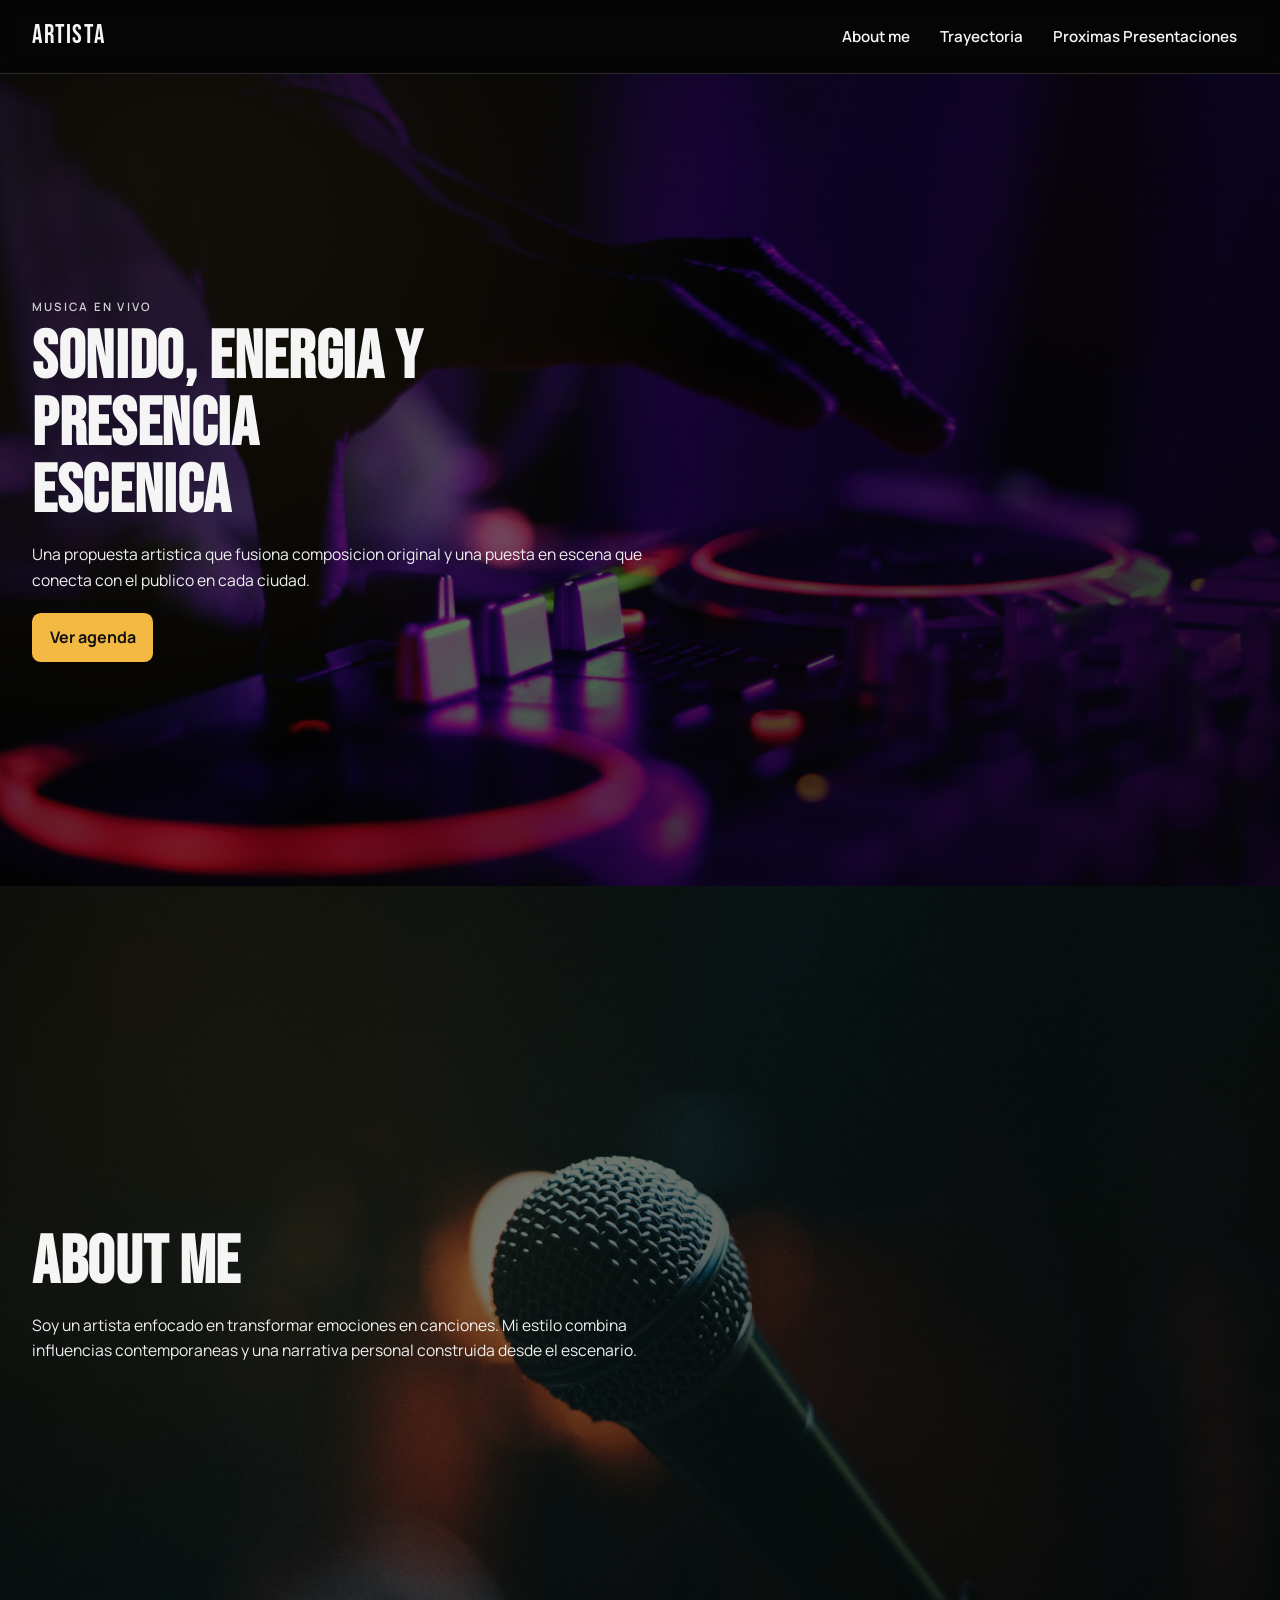
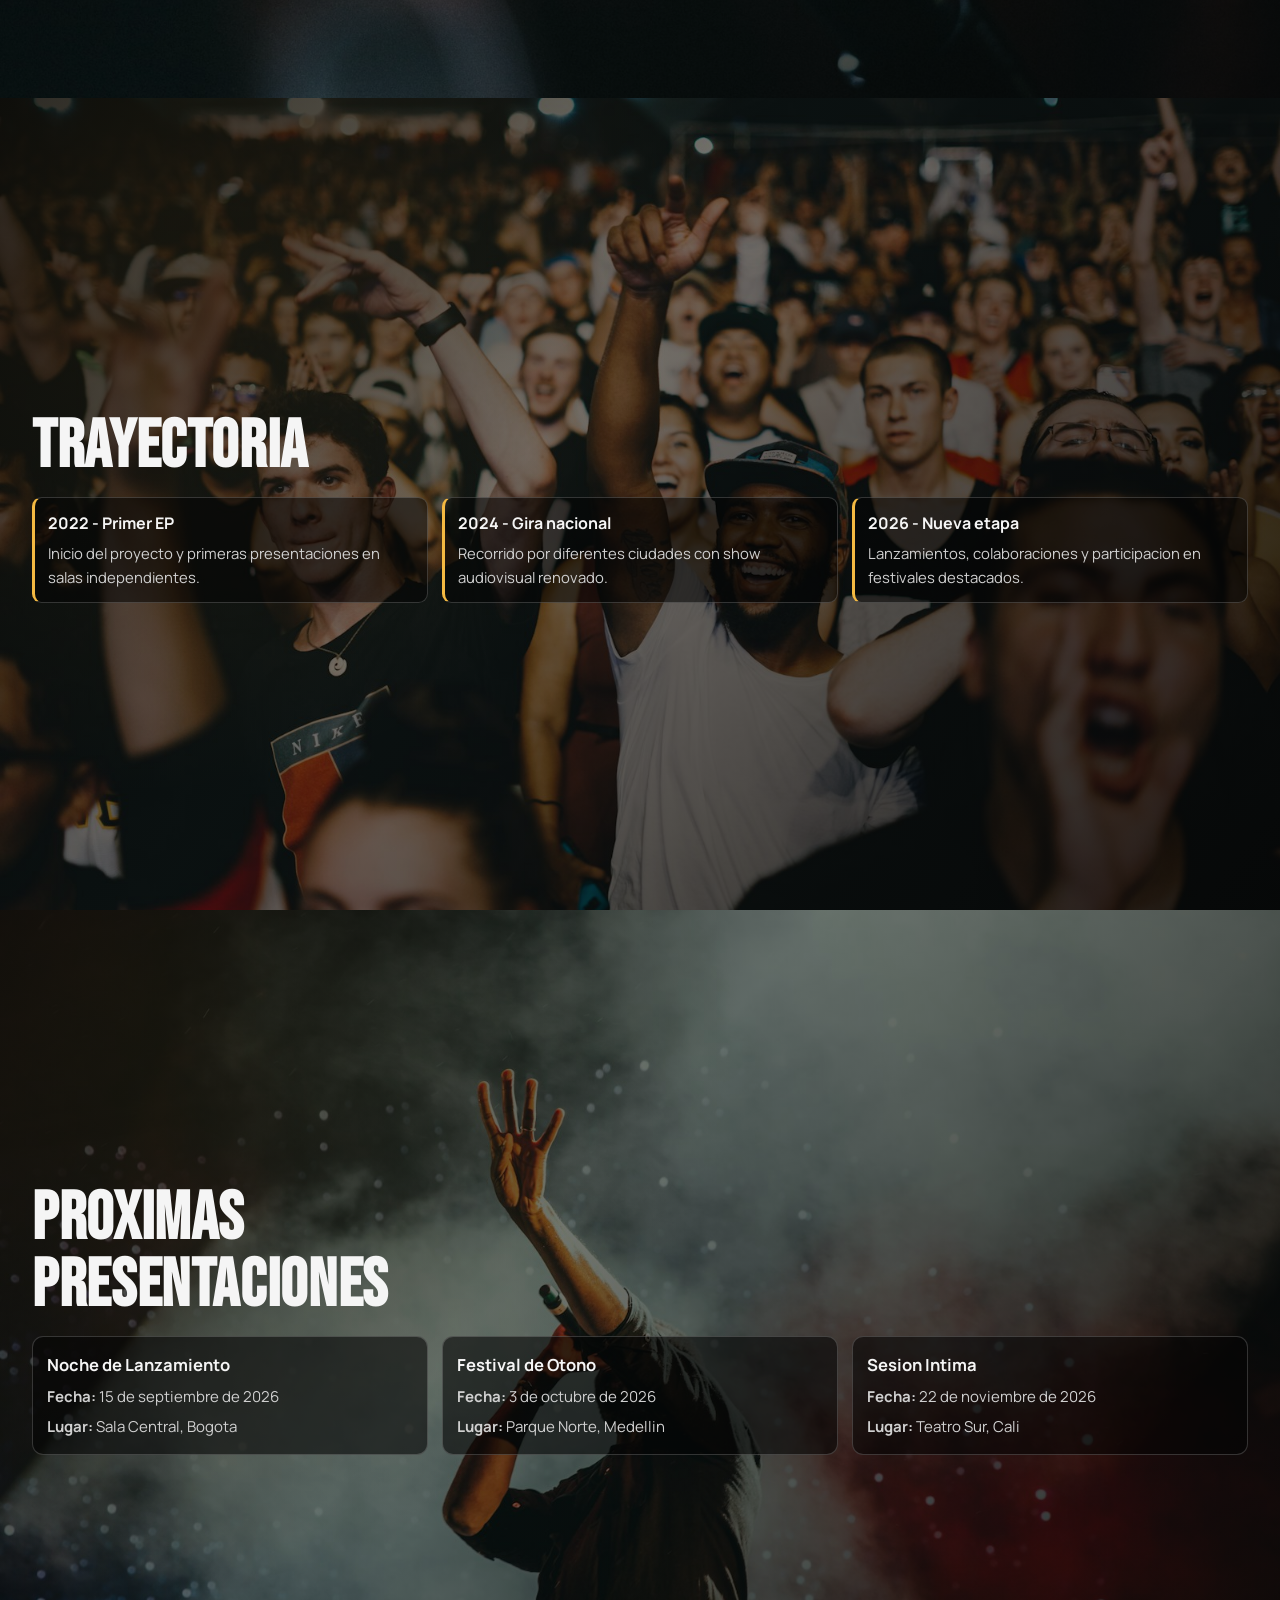
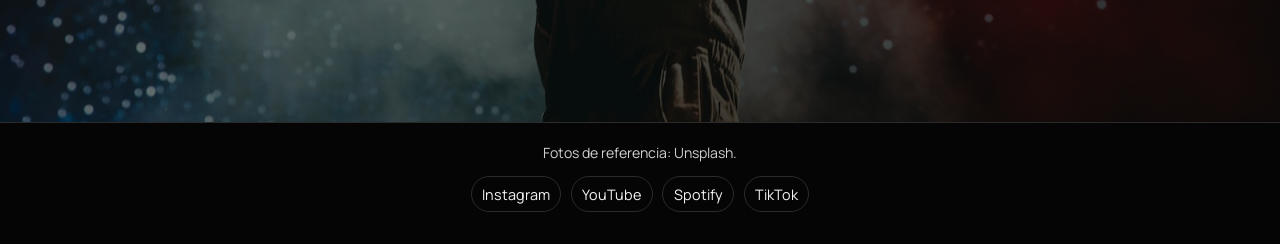
<file: index.html>
<!DOCTYPE html>
<html lang="es">
	<head>
		<meta charset="UTF-8" />
		<meta name="viewport" content="width=device-width, initial-scale=1.0" />
		<title>Artista | Landing Visual V2</title>
		<meta
			name="description"
			content="Version visual alternativa de la landing del artista con fotos reales de conciertos y escenarios."
		/>
		<meta name="robots" content="index, follow" />
		<meta name="theme-color" content="#050505" />
		<meta property="og:type" content="website" />
		<meta property="og:title" content="Artista | Landing Visual V2" />
		<meta
			property="og:description"
			content="Conoce al artista, su trayectoria y proximas presentaciones en una version visual con fotografias reales."
		/>
		<meta property="og:locale" content="es_ES" />
		<link rel="preconnect" href="https://fonts.googleapis.com" />
		<link rel="preconnect" href="https://fonts.gstatic.com" crossorigin />
		<link
			href="https://fonts.googleapis.com/css2?family=Bebas+Neue&family=Manrope:wght@400;600;700&display=swap"
			rel="stylesheet"
		/>
		<link rel="stylesheet" href="styles.css" />
	</head>
	<body class="artist-page">
		<a class="artist-page__skip-link" href="#contenido-principal">Saltar al contenido principal</a>

		<header class="topbar" role="banner">
			<div class="topbar__container">
				<p class="topbar__brand">ARTISTA</p>
				<nav class="menu" aria-label="Navegacion principal">
					<ul class="menu__list">
						<li class="menu__item"><a class="menu__link" href="#about-me">About me</a></li>
						<li class="menu__item"><a class="menu__link" href="#trayectoria">Trayectoria</a></li>
						<li class="menu__item"><a class="menu__link" href="#proximas-presentaciones">Proximas Presentaciones</a></li>
					</ul>
				</nav>
			</div>
		</header>

		<main id="contenido-principal" class="artist-main" tabindex="-1">
			<section class="panel panel--hero" aria-labelledby="hero-title">
				<div class="panel__media-wrap">
					<img
						class="panel__media"
						src="img/v2/hero-concierto.jpg"
						alt="Publico durante un concierto nocturno con luces de escenario"
						loading="eager"
						decoding="async"
					/>
				</div>
				<div class="panel__overlay"></div>
				<div class="panel__content">
					<p class="panel__eyebrow">Musica en vivo</p>
					<h1 id="hero-title" class="panel__title">Sonido, energia y presencia escenica</h1>
					<p class="panel__text">
						Una propuesta artistica que fusiona composicion original y una puesta en escena que conecta con el publico en cada ciudad.
					</p>
					<a class="panel__cta" href="#proximas-presentaciones">Ver agenda</a>
				</div>
			</section>

			<section id="about-me" class="panel panel--about" aria-labelledby="about-title">
				<div class="panel__media-wrap">
					<img
						class="panel__media"
						src="img/v2/about-cantante.jpg"
						alt="Cantante interpretando en vivo frente a microfono"
						loading="lazy"
						decoding="async"
					/>
				</div>
				<div class="panel__overlay"></div>
				<div class="panel__content">
					<h2 id="about-title" class="panel__title">About me</h2>
					<p class="panel__text">
						Soy un artista enfocado en transformar emociones en canciones. Mi estilo combina influencias contemporaneas y una narrativa personal construida desde el escenario.
					</p>
				</div>
			</section>

			<section id="trayectoria" class="panel panel--trajectory" aria-labelledby="trayectoria-title">
				<div class="panel__media-wrap">
					<img
						class="panel__media"
						src="img/v2/trayectoria-festival.jpg"
						alt="Escenario de festival con luces y multitud"
						loading="lazy"
						decoding="async"
					/>
				</div>
				<div class="panel__overlay"></div>
				<div class="panel__content">
					<h2 id="trayectoria-title" class="panel__title">Trayectoria</h2>
					<ol class="milestones" aria-label="Hitos de trayectoria artistica">
						<li class="milestones__item">
							<h3 class="milestones__title">2022 - Primer EP</h3>
							<p class="milestones__text">Inicio del proyecto y primeras presentaciones en salas independientes.</p>
						</li>
						<li class="milestones__item">
							<h3 class="milestones__title">2024 - Gira nacional</h3>
							<p class="milestones__text">Recorrido por diferentes ciudades con show audiovisual renovado.</p>
						</li>
						<li class="milestones__item">
							<h3 class="milestones__title">2026 - Nueva etapa</h3>
							<p class="milestones__text">Lanzamientos, colaboraciones y participacion en festivales destacados.</p>
						</li>
					</ol>
				</div>
			</section>

			<section
				id="proximas-presentaciones"
				class="panel panel--events"
				aria-labelledby="eventos-title"
			>
				<div class="panel__media-wrap">
					<img
						class="panel__media"
						src="img/v2/eventos-escenario.jpg"
						alt="Escenario listo para una presentacion con instrumentos"
						loading="lazy"
						decoding="async"
					/>
				</div>
				<div class="panel__overlay"></div>
				<div class="panel__content">
					<h2 id="eventos-title" class="panel__title">Proximas Presentaciones</h2>
					<div class="shows" role="list">
						<article class="shows__card" role="listitem" aria-label="Evento Noche de Lanzamiento">
							<h3 class="shows__title">Noche de Lanzamiento</h3>
							<p class="shows__meta"><strong>Fecha:</strong> 15 de septiembre de 2026</p>
							<p class="shows__meta"><strong>Lugar:</strong> Sala Central, Bogota</p>
						</article>
						<article class="shows__card" role="listitem" aria-label="Evento Festival de Otono">
							<h3 class="shows__title">Festival de Otono</h3>
							<p class="shows__meta"><strong>Fecha:</strong> 3 de octubre de 2026</p>
							<p class="shows__meta"><strong>Lugar:</strong> Parque Norte, Medellin</p>
						</article>
						<article class="shows__card" role="listitem" aria-label="Evento Sesion Intima">
							<h3 class="shows__title">Sesion Intima</h3>
							<p class="shows__meta"><strong>Fecha:</strong> 22 de noviembre de 2026</p>
							<p class="shows__meta"><strong>Lugar:</strong> Teatro Sur, Cali</p>
						</article>
					</div>
				</div>
			</section>
		</main>

		<footer class="credits">
			<p class="credits__text">Fotos de referencia: Unsplash.</p>
			<nav class="credits__social" aria-label="Redes sociales del artista">
				<a class="credits__link" href="https://www.instagram.com/" target="_blank" rel="noopener noreferrer">Instagram</a>
				<a class="credits__link" href="https://www.youtube.com/" target="_blank" rel="noopener noreferrer">YouTube</a>
				<a class="credits__link" href="https://open.spotify.com/" target="_blank" rel="noopener noreferrer">Spotify</a>
				<a class="credits__link" href="https://www.tiktok.com/" target="_blank" rel="noopener noreferrer">TikTok</a>
			</nav>
		</footer>
	</body>
</html>
</file>
<file: styles.css>
:root {
	--bg: #050505;
	--fg: #f5f5f5;
	--muted: #d0d0d0;
	--line: #2b2b2b;
	--accent: #f4b942;
	--header-height: 5.5rem;
	--container: min(100% - 2rem, 76rem);
}

* {
	box-sizing: border-box;
}

html {
	scroll-behavior: smooth;
	scroll-padding-top: var(--header-height);
}

body.artist-page {
	margin: 0;
	font-family: "Manrope", "Segoe UI", sans-serif;
	background: var(--bg);
	color: var(--fg);
	line-height: 1.6;
}

.artist-page__skip-link {
	position: absolute;
	left: -9999px;
	top: auto;
	width: 1px;
	height: 1px;
	overflow: hidden;
}

.artist-page__skip-link:focus {
	left: 1rem;
	top: 1rem;
	width: auto;
	height: auto;
	padding: 0.6rem 0.9rem;
	border-radius: 0.4rem;
	background-color: #ffffff;
	color: #000000;
	z-index: 1000;
}

.topbar {
	position: sticky;
	top: 0;
	z-index: 20;
	border-bottom: 1px solid var(--line);
	background-color: rgba(5, 5, 5, 0.8);
	backdrop-filter: blur(10px);
}

.topbar__container {
	width: var(--container);
	margin: 0 auto;
	display: flex;
	align-items: center;
	justify-content: space-between;
	gap: 1rem;
	padding: 1rem 0;
}

.topbar__brand {
	margin: 0;
	font-family: "Bebas Neue", "Impact", sans-serif;
	font-size: 1.6rem;
	letter-spacing: 0.1rem;
}

.menu__list {
	margin: 0;
	padding: 0;
	list-style: none;
	display: flex;
	flex-wrap: wrap;
	gap: 0.45rem;
	justify-content: flex-end;
}

.menu__link {
	text-decoration: none;
	color: var(--fg);
	font-size: 0.84rem;
	font-weight: 600;
	padding: 0.42rem 0.65rem;
	border: 1px solid transparent;
	border-radius: 999px;
}

.menu__link:hover,
.menu__link:focus-visible {
	border-color: var(--fg);
	outline: none;
}

.panel {
	position: relative;
	min-height: calc(100svh - var(--header-height));
	display: flex;
	align-items: center;
	scroll-margin-top: var(--header-height);
	overflow: hidden;
}

.panel__media-wrap {
	position: absolute;
	inset: 0;
	z-index: 0;
}

.panel__media {
	width: 100%;
	height: 100%;
	object-fit: cover;
	filter: saturate(1.05) contrast(1.05);
}

.panel__overlay {
	position: absolute;
	inset: 0;
	z-index: 1;
	background:
		linear-gradient(130deg, rgba(5, 5, 5, 0.84), rgba(5, 5, 5, 0.55) 42%, rgba(5, 5, 5, 0.88)),
		radial-gradient(circle at 10% 10%, rgba(244, 185, 66, 0.26), transparent 45%);
}

.panel__content {
	width: var(--container);
	margin: 0 auto;
	padding: 2rem 0;
	position: relative;
	z-index: 2;
}

.panel__eyebrow {
	margin: 0;
	text-transform: uppercase;
	letter-spacing: 0.14rem;
	font-weight: 600;
	color: var(--muted);
	font-size: 0.72rem;
}

.panel__title {
	margin: 0.55rem 0 1rem;
	font-family: "Bebas Neue", "Impact", sans-serif;
	font-size: clamp(2rem, 10vw, 4.2rem);
	line-height: 1;
	letter-spacing: 0.04rem;
	max-width: 15ch;
}

.panel__text {
	margin: 0;
	max-width: 65ch;
	color: #f0f0f0;
	font-size: 0.98rem;
}

.panel__cta {
	display: inline-flex;
	margin-top: 1.25rem;
	text-decoration: none;
	background-color: var(--accent);
	color: #111111;
	font-weight: 700;
	padding: 0.75rem 1.1rem;
	border-radius: 0.55rem;
}

.panel__cta:hover,
.panel__cta:focus-visible {
	filter: brightness(1.06);
	outline: 2px solid #ffffff;
	outline-offset: 2px;
}

.milestones {
	list-style: none;
	margin: 0;
	padding: 0;
	display: grid;
	gap: 0.85rem;
	max-width: 42rem;
}

.milestones__item {
	background-color: rgba(5, 5, 5, 0.55);
	border: 1px solid rgba(255, 255, 255, 0.18);
	border-left: 3px solid var(--accent);
	border-radius: 0.6rem;
	padding: 0.8rem;
}

.milestones__title {
	margin: 0;
	font-size: 1rem;
}

.milestones__text {
	margin: 0.35rem 0 0;
	font-size: 0.93rem;
	color: var(--muted);
}

.shows {
	display: grid;
	gap: 0.85rem;
}

.shows__card {
	background-color: rgba(5, 5, 5, 0.58);
	border: 1px solid rgba(255, 255, 255, 0.18);
	border-radius: 0.7rem;
	padding: 0.9rem;
}

.shows__title {
	margin: 0;
	font-size: 1.04rem;
}

.shows__meta {
	margin: 0.4rem 0 0;
	color: var(--muted);
	font-size: 0.94rem;
}

.credits {
	border-top: 1px solid var(--line);
	padding: 1.2rem 1rem 2rem;
	background-color: #050505;
}

.credits__text {
	margin: 0;
	text-align: center;
	font-size: 0.88rem;
	color: var(--muted);
}

.credits__social {
	margin-top: 0.7rem;
	display: flex;
	flex-wrap: wrap;
	justify-content: center;
	gap: 0.6rem;
}

.credits__link {
	text-decoration: none;
	color: var(--fg);
	font-size: 0.9rem;
	padding: 0.36rem 0.65rem;
	border: 1px solid var(--line);
	border-radius: 999px;
}

.credits__link:hover,
.credits__link:focus-visible {
	border-color: #ffffff;
	color: var(--accent);
	outline: none;
}

@media (min-width: 48rem) {
	.menu__link {
		font-size: 0.95rem;
	}

	.shows {
		grid-template-columns: repeat(3, minmax(0, 1fr));
	}

	.milestones {
		grid-template-columns: repeat(3, minmax(0, 1fr));
		max-width: 100%;
	}
}
</file>
